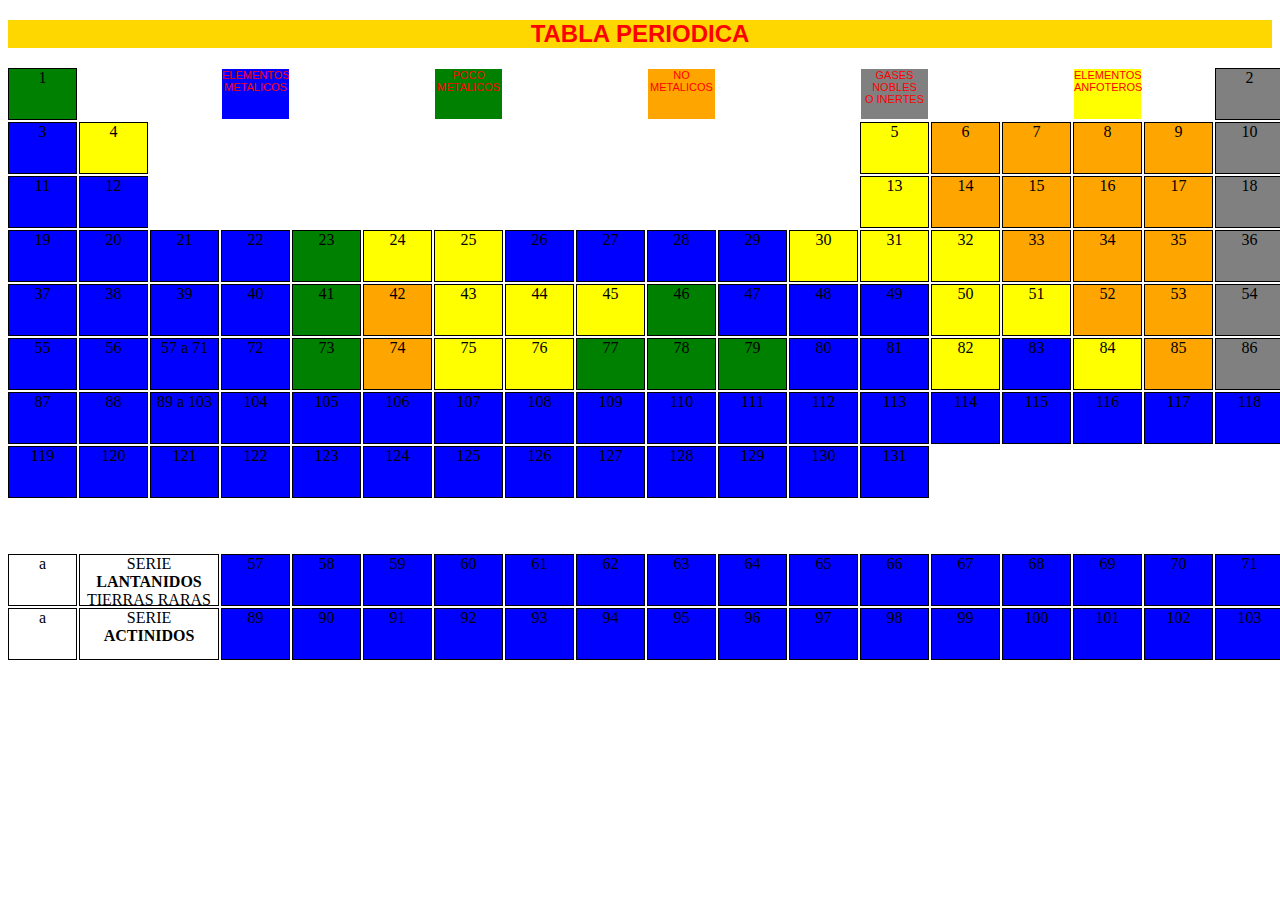
<file: tabla(sinBootstrap)/index.html>
<!DOCTYPE html>
<html lang="es">
<head>
    <meta charset="UTF-8">
    <meta name="viewport" content="width=device-width, initial-scale=1.0">
    <title>Tabla Periodica</title>
    <link rel="stylesheet" href="css/style.css">
</head>
<body>

    <div class="titulo">
    <h2>TABLA PERIODICA</h2>
    </div>
    
    <div id="content">

        <div class="tabla">

             <!--Primera Fila-->
            <div class="capas">
                <div class="cuadro cuadro-verde">1</div>
                <div class="cuadro cuadro-falso"></div>
                <div class="cuadro cuadro-falso"></div>
                <div class="cuadro elementos-metalicos">ELEMENTOS<br>METALICOS</div>
                <div class="cuadro cuadro-falso"></div>
                <div class="cuadro cuadro-falso"></div>
                <div class="cuadro poco-metalicos">POCO<br>METALICOS</div>
                <div class="cuadro cuadro-falso"></div>
                <div class="cuadro cuadro-falso"></div>
                <div class="cuadro no-metalicos">NO<br>METALICOS</div>
                <div class="cuadro cuadro-falso"></div>
                <div class="cuadro cuadro-falso"></div>
                <div class="cuadro gases-nobles-o-inertes">GASES NOBLES<br>O INERTES</div> 
                <div class="cuadro cuadro-falso"></div>
                <div class="cuadro cuadro-falso"></div>
                <div class="cuadro elementos-anfoteros">ELEMENTOS<br>ANFOTEROS</div>
                <div class="cuadro cuadro-falso"></div>
                <div class="cuadro cuadro-gris">2</div>
            </div>

            <!--Segunda Fila-->
            <div class="capas">
                <div class="cuadro cuadro-azul">3</div>
                <div class="cuadro cuadro-amarillo">4</div>
                <div class="cuadro cuadro-falso"></div>
                <div class="cuadro cuadro-falso"></div>
                <div class="cuadro cuadro-falso"></div>
                <div class="cuadro cuadro-falso"></div>
                <div class="cuadro cuadro-falso"></div>
                <div class="cuadro cuadro-falso"></div>
                <div class="cuadro cuadro-falso"></div>
                <div class="cuadro cuadro-falso"></div>
                <div class="cuadro cuadro-falso"></div>
                <div class="cuadro cuadro-falso"></div>
                <div class="cuadro cuadro-amarillo">5</div>
                <div class="cuadro cuadro-naranja">6</div>
                <div class="cuadro cuadro-naranja">7</div>
                <div class="cuadro cuadro-naranja">8</div>
                <div class="cuadro cuadro-naranja">9</div>
                <div class="cuadro cuadro-gris">10</div>
            </div>

            <!--Tercera Fila-->
            <div class="capas">
                <div class="cuadro cuadro-azul">11</div>
                <div class="cuadro cuadro-azul">12</div>
                <div class="cuadro cuadro-falso"></div>
                <div class="cuadro cuadro-falso"></div>
                <div class="cuadro cuadro-falso"></div>
                <div class="cuadro cuadro-falso"></div>
                <div class="cuadro cuadro-falso"></div>
                <div class="cuadro cuadro-falso"></div>
                <div class="cuadro cuadro-falso"></div>
                <div class="cuadro cuadro-falso"></div>
                <div class="cuadro cuadro-falso"></div>
                <div class="cuadro cuadro-falso"></div>
                <div class="cuadro cuadro-amarillo">13</div>
                <div class="cuadro cuadro-naranja">14</div>
                <div class="cuadro cuadro-naranja">15</div>
                <div class="cuadro cuadro-naranja">16</div>
                <div class="cuadro cuadro-naranja">17</div>
                <div class="cuadro cuadro-gris">18</div>
            </div>

            <!--Cuarta Fila-->
            <div class="capas">
                <div class="cuadro cuadro-azul">19</div>
                <div class="cuadro cuadro-azul">20</div>
                <div class="cuadro cuadro-azul">21</div>
                <div class="cuadro cuadro-azul">22</div>
                <div class="cuadro cuadro-verde">23</div>
                <div class="cuadro cuadro-amarillo">24</div>
                <div class="cuadro cuadro-amarillo">25</div>
                <div class="cuadro cuadro-azul">26</div>
                <div class="cuadro cuadro-azul">27</div>
                <div class="cuadro cuadro-azul">28</div>
                <div class="cuadro cuadro-azul">29</div>
                <div class="cuadro cuadro-amarillo">30</div>
                <div class="cuadro cuadro-amarillo">31</div>
                <div class="cuadro cuadro-amarillo">32</div>
                <div class="cuadro cuadro-naranja">33</div>
                <div class="cuadro cuadro-naranja">34</div>
                <div class="cuadro cuadro-naranja">35</div>
                <div class="cuadro cuadro-gris">36</div>
            </div>

            <!--Quinta Fila-->
            <div class="capas">
                <div class="cuadro cuadro-azul">37</div>
                <div class="cuadro cuadro-azul">38</div>
                <div class="cuadro cuadro-azul">39</div>
                <div class="cuadro cuadro-azul">40</div>
                <div class="cuadro cuadro-verde">41</div>
                <div class="cuadro cuadro-naranja">42</div>
                <div class="cuadro cuadro-amarillo">43</div>
                <div class="cuadro cuadro-amarillo">44</div>
                <div class="cuadro cuadro-amarillo">45</div>
                <div class="cuadro cuadro-verde">46</div>
                <div class="cuadro cuadro-azul">47</div>
                <div class="cuadro cuadro-azul">48</div>
                <div class="cuadro cuadro-azul">49</div>
                <div class="cuadro cuadro-amarillo">50</div>
                <div class="cuadro cuadro-amarillo">51</div>
                <div class="cuadro cuadro-naranja">52</div>
                <div class="cuadro cuadro-naranja">53</div>
                <div class="cuadro cuadro-gris">54</div>
            </div>

           <!--Sexta Fila-->
           <div class="capas">
            <div class="cuadro cuadro-azul">55</div>
            <div class="cuadro cuadro-azul">56</div>
            <div class="cuadro cuadro-azul">57 a 71</div>
            <div class="cuadro cuadro-azul">72</div>
            <div class="cuadro cuadro-verde">73</div>
            <div class="cuadro cuadro-naranja">74</div>
            <div class="cuadro cuadro-amarillo">75</div>
            <div class="cuadro cuadro-amarillo">76</div>
            <div class="cuadro cuadro-verde">77</div>
            <div class="cuadro cuadro-verde">78</div>
            <div class="cuadro cuadro-verde">79</div>
            <div class="cuadro cuadro-azul">80</div>
            <div class="cuadro cuadro-azul">81</div>
            <div class="cuadro cuadro-amarillo">82</div>
            <div class="cuadro cuadro-azul">83</div>
            <div class="cuadro cuadro-amarillo">84</div>
            <div class="cuadro cuadro-naranja">85</div>
            <div class="cuadro cuadro-gris">86</div>
        </div>

        <!--Séptima Fila-->
        <div class="capas">
            <div class="cuadro cuadro-azul">87</div>
            <div class="cuadro cuadro-azul">88</div>
            <div class="cuadro cuadro-azul">89 a 103</div>
            <div class="cuadro cuadro-azul">104</div>
            <div class="cuadro cuadro-azul">105</div>
            <div class="cuadro cuadro-azul">106</div>
            <div class="cuadro cuadro-azul">107</div>
            <div class="cuadro cuadro-azul">108</div>
            <div class="cuadro cuadro-azul">109</div>
            <div class="cuadro cuadro-azul">110</div>
            <div class="cuadro cuadro-azul">111</div>
            <div class="cuadro cuadro-azul">112</div>
            <div class="cuadro cuadro-azul">113</div>
            <div class="cuadro cuadro-azul">114</div>
            <div class="cuadro cuadro-azul">115</div>
            <div class="cuadro cuadro-azul">116</div>
            <div class="cuadro cuadro-azul">117</div>
            <div class="cuadro cuadro-azul">118</div>
        </div>

        <!--Octava Fila-->
        <div class="capas">

            <div class="cuadro cuadro-azul">119</div>
            <div class="cuadro cuadro-azul">120</div>
            <div class="cuadro cuadro-azul">121</div>
            <div class="cuadro cuadro-azul">122</div>
            <div class="cuadro cuadro-azul">123</div>
            <div class="cuadro cuadro-azul">124</div>
            <div class="cuadro cuadro-azul">125</div>
            <div class="cuadro cuadro-azul">126</div>
            <div class="cuadro cuadro-azul">127</div>
            <div class="cuadro cuadro-azul">128</div>
            <div class="cuadro cuadro-azul">129</div>
            <div class="cuadro cuadro-azul">130</div>
            <div class="cuadro cuadro-azul">131</div>
            <div class="cuadro cuadro-falso"></div>
            <div class="cuadro cuadro-falso"></div>
            <div class="cuadro cuadro-falso"></div>
            <div class="cuadro cuadro-falso"></div>
            <div class="cuadro cuadro-falso"></div>
        </div>

        <!--Sexta Seria Lantanidos Fila-->
        <div class="capas">
            <div class="cuadro cuadro-falso"></div>
            <div class="cuadro cuadro-falso"></div>
            <div class="cuadro cuadro-falso"></div>
            <div class="cuadro cuadro-falso"></div>
            <div class="cuadro cuadro-falso"></div>
            <div class="cuadro cuadro-falso"></div>
            <div class="cuadro cuadro-falso"></div>
            <div class="cuadro cuadro-falso"></div>
            <div class="cuadro cuadro-falso"></div>
            <div class="cuadro cuadro-falso"></div>
            <div class="cuadro cuadro-falso"></div>
            <div class="cuadro cuadro-falso"></div>
            <div class="cuadro cuadro-falso"></div>
            <div class="cuadro cuadro-falso"></div>
            <div class="cuadro cuadro-falso"></div>
            <div class="cuadro cuadro-falso"></div>
            <div class="cuadro cuadro-falso"></div>
            <div class="cuadro cuadro-falso"></div>
            <div class="cuadro serie-1">a</div>
            <div class="cuadro serie-2">SERIE<br><b>LANTANIDOS</b><br>TIERRAS RARAS</div>
            <div class="cuadro cuadro-azul">57</div>
            <div class="cuadro cuadro-azul">58</div>
            <div class="cuadro cuadro-azul">59</div>
            <div class="cuadro cuadro-azul">60</div>
            <div class="cuadro cuadro-azul">61</div>
            <div class="cuadro cuadro-azul">62</div>
            <div class="cuadro cuadro-azul">63</div>
            <div class="cuadro cuadro-azul">64</div>
            <div class="cuadro cuadro-azul">65</div>
            <div class="cuadro cuadro-azul">66</div>
            <div class="cuadro cuadro-azul">67</div>
            <div class="cuadro cuadro-azul">68</div>
            <div class="cuadro cuadro-azul">69</div>
            <div class="cuadro cuadro-azul">70</div>
            <div class="cuadro cuadro-azul">71</div>
        </div>
 
        <!--Septima Serie actinidos Fila-->
        <div class="capas">
            <div class="cuadro serie-1">a</div>
            <div class="cuadro serie-2">SERIE<br><b>ACTINIDOS</b></div>
            <div class="cuadro cuadro-azul">89</div>
            <div class="cuadro cuadro-azul">90</div>
            <div class="cuadro cuadro-azul">91</div>
            <div class="cuadro cuadro-azul">92</div>
            <div class="cuadro cuadro-azul">93</div>
            <div class="cuadro cuadro-azul">94</div>
            <div class="cuadro cuadro-azul">95</div>
            <div class="cuadro cuadro-azul">96</div>
            <div class="cuadro cuadro-azul">97</div>
            <div class="cuadro cuadro-azul">98</div>
            <div class="cuadro cuadro-azul">99</div>
            <div class="cuadro cuadro-azul">100</div>
            <div class="cuadro cuadro-azul">101</div>
            <div class="cuadro cuadro-azul">102</div>
            <div class="cuadro cuadro-azul">103</div>
        </div>

        </div>

    </div>
</body>
</html>
</file>
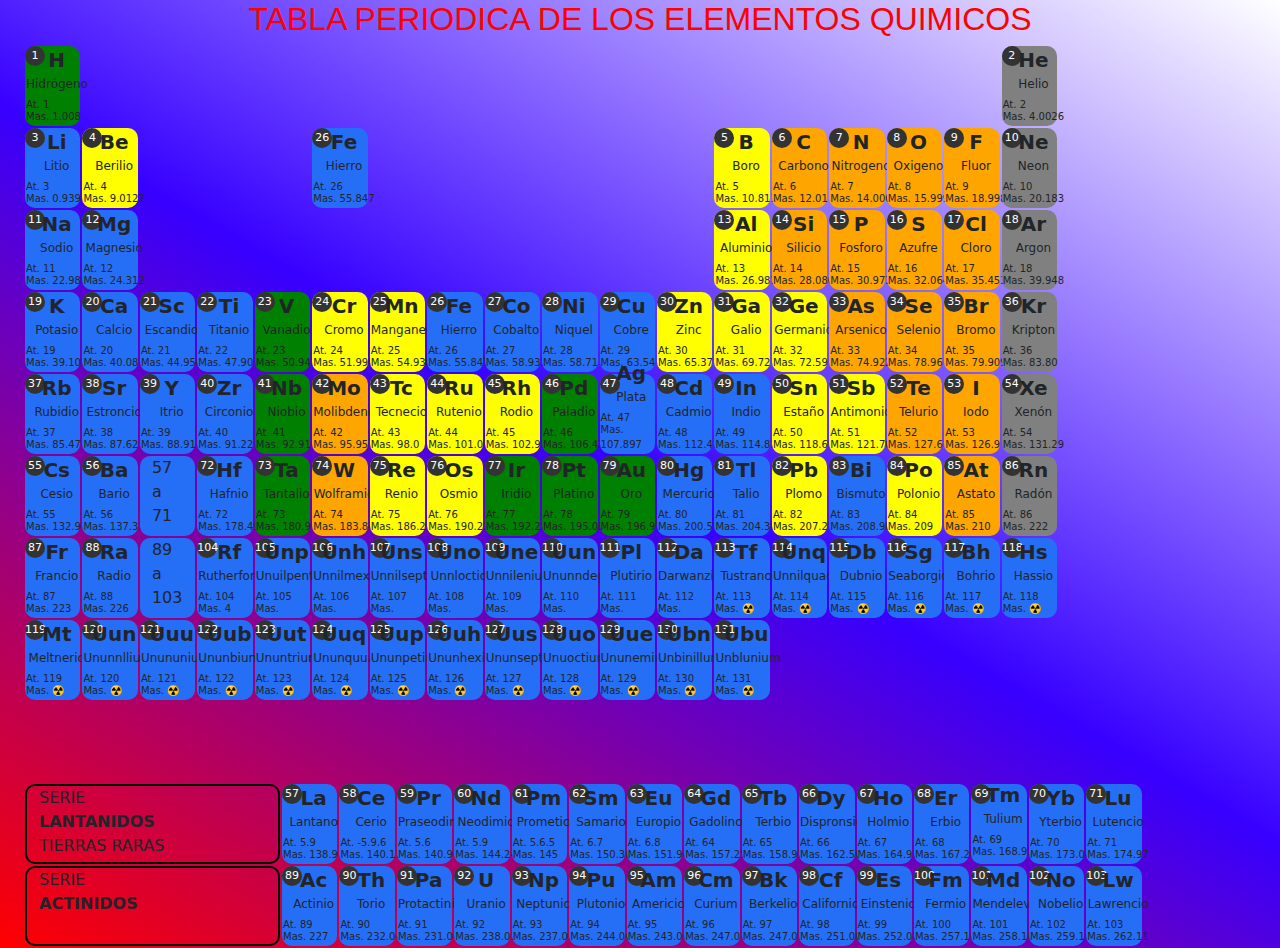
<file: tablaPeriodica(conBootstrap)/index.html>
<!DOCTYPE html>
<html lang="es">
<head>
    <meta charset="UTF-8">
    <meta name="viewport" content="width=device-width, initial-scale=1.0">
    <title>Tabla Periodica</title>
    <link rel="stylesheet" href="bootstrap/css/bootstrap.css">
    <script src="bootstrap/js/bootstrap.js"></script>
    <link rel="stylesheet" href="css/style.css">
</head>
<body>

    <div class="content">

        <div class="titulo">
            <h2>TABLA PERIODICA DE LOS ELEMENTOS QUIMICOS</h2>
            </div>

        <div class="tabla">

            <!--Primera Fila-->
            <div class="col-12 row capas">
                <div class="col-1 cuadro cuadro-verde" >
                    <div class="info">
                        <div class="numero">1</div>
                        <div class="datos">
                            <div class="simbolo">H</div> 
                            <div class="nombre">Hidrógeno</div>
                            <div class="otros-datos">
                                <div class="atomico">At. 1</div>
                                <div class="masa">Mas. 1.008</div>
                            </div>
                        </div>
                    </div>
                </div>
                
                <div class="col-1 cuadro cuadro-falso"></div>
                <div class="col-1 cuadro cuadro-falso"></div>
                <div class="col-1 cuadro cuadro-falso"></div>
                <div class="col-1 cuadro cuadro-falso"></div>
                <div class="col-1 cuadro cuadro-falso"></div>
                <div class="col-1 cuadro cuadro-falso"></div>
                <div class="col-1 cuadro cuadro-falso"></div>
                <div class="col-1 cuadro cuadro-falso"></div>
                <div class="col-1 cuadro cuadro-falso"></div>
                <div class="col-1 cuadro cuadro-falso"></div>
                <div class="col-1 cuadro cuadro-falso"></div>
                <div class="col-1 cuadro cuadro-falso"></div>
                <div class="col-1 cuadro cuadro-falso"></div>
                <div class="col-1 cuadro cuadro-falso"></div>
                <div class="col-1 cuadro cuadro-falso"></div>
                <div class="col-1 cuadro cuadro-falso"></div>

                    <div class="col-1 cuadro cuadro-gris">
                        <div class="info">
                            <div class="numero">2</div>
                            <div class="datos">
                                <div class="simbolo">He</div>
                                <div class="nombre">Helio</div>
                                <div class="otros-datos">
                                    <div class="atomico">At. 2</div>
                                    <div class="masa">Mas. 4.0026</div>
                                </div>
                            </div>
                        </div>
                    </div>
                </div>
            </div>

            <!--Segunda Fila-->
            <div class="col-12 row capas">
                <div class="col-1 cuadro cuadro-azul">
                    <div class="info">
                        <div class="numero">3</div>
                        <div class="datos">
                            <div class="simbolo">Li</div>
                            <div class="nombre">Litio</div>
                            <div class="otros-datos">
                                <div class="atomico">At. 3</div>
                                <div class="masa">Mas. 0.939</div>
                            </div>
                        </div>
                    </div>
                </div>
                
                
                <div class="col-1 cuadro cuadro-amarillo">
                    <div class="info">
                        <div class="numero">4</div>
                        <div class="datos">
                            <div class="simbolo">Be</div>
                            <div class="nombre">Berilio</div>
                            <div class="otros-datos">
                                <div class="atomico">At. 4</div>
                                <div class="masa">Mas. 9.0122</div>
                            </div>
                        </div>
                    </div>
                </div>

                
                <div class="col-1 cuadro cuadro-falso"></div>
                <div class="col-1 cuadro cuadro-falso"></div>
                <div class="col-1 cuadro cuadro-falso"></div>
                <div class="col-1 cuadro cuadro-azul">
                    <div class="info">
                        <div class="numero">26</div>
                        <div class="datos">
                            <div class="simbolo">Fe</div>
                            <div class="nombre">Hierro</div>
                            <div class="otros-datos">
                                <div class="atomico">At. 26</div>
                                <div class="masa">Mas. 55.847</div>
                            </div>
                        </div>
                    </div>
                </div>
                <div class="col-1 cuadro cuadro-falso"></div>
                <div class="col-1 cuadro cuadro-falso"></div>
                <div class="col-1 cuadro cuadro-falso"></div>
                <div class="col-1 cuadro cuadro-falso"></div>
                <div class="col-1 cuadro cuadro-falso"></div>
                <div class="col-1 cuadro cuadro-falso"></div>

                    <div class="col-1 cuadro cuadro-amarillo">
                        <div class="info">
                            <div class="numero">5</div>
                            <div class="datos">
                                <div class="simbolo">B</div>
                                <div class="nombre">Boro</div>
                                <div class="otros-datos">
                                    <div class="atomico">At. 5</div>
                                    <div class="masa">Mas. 10.811</div>
                                </div>
                            </div>
                        </div>
                    </div>

                    <div class="col-1 cuadro cuadro-naranja">
                        <div class="info">
                            <div class="numero">6</div>
                            <div class="datos">
                                <div class="simbolo">C</div>
                                <div class="nombre">Carbono</div>
                                <div class="otros-datos">
                                    <div class="atomico">At. 6</div>
                                    <div class="masa">Mas. 12.01</div>
                                </div>
                            </div>
                        </div>
                    </div>

                    <div class="col-1 cuadro cuadro-naranja">
                        <div class="info">
                            <div class="numero">7</div>
                            <div class="datos">
                                <div class="simbolo">N</div>
                                <div class="nombre">Nitrogeno</div>
                                <div class="otros-datos">
                                    <div class="atomico">At. 7</div>
                                    <div class="masa">Mas. 14.006</div>
                                </div>
                            </div>
                        </div>
                    </div>

                    <div class="col-1 cuadro cuadro-naranja">
                        <div class="info">
                            <div class="numero">8</div>
                            <div class="datos">
                                <div class="simbolo">O</div>
                                <div class="nombre">Oxigeno</div>
                                <div class="otros-datos">
                                    <div class="atomico">At. 8</div>
                                    <div class="masa">Mas. 15.999</div>
                                </div>
                            </div>
                        </div>
                    </div>

                    <div class="col-1 cuadro cuadro-naranja">
                        <div class="info">
                            <div class="numero">9</div>
                            <div class="datos">
                                <div class="simbolo">F</div>
                                <div class="nombre">Fluor</div>
                                <div class="otros-datos">
                                    <div class="atomico">At. 9</div>
                                    <div class="masa">Mas. 18.998</div>
                                </div>
                            </div>
                        </div>
                    </div>

                    <div class="col-1 cuadro cuadro-gris">
                        <div class="info">
                            <div class="numero">10</div>
                            <div class="datos">
                                <div class="simbolo">Ne</div>
                                <div class="nombre">Neon</div>
                                <div class="otros-datos">
                                    <div class="atomico">At. 10</div>
                                    <div class="masa">Mas. 20.183</div>
                                </div>
                            </div>
                        </div>
                    </div>
            </div>

            <!--Tercera Fila-->
            <div class="col-12 row capas">
                <div class="col-1 cuadro cuadro-azul">
                    <div class="info">
                        <div class="numero">11</div>
                        <div class="datos">
                            <div class="simbolo">Na</div>
                            <div class="nombre">Sodio</div>
                            <div class="otros-datos">
                                <div class="atomico">At. 11</div>
                                <div class="masa">Mas. 22.989</div>
                            </div>
                        </div>
                    </div>
                </div>
                
                <div class="col-1 cuadro cuadro-azul">
                    <div class="info">
                        <div class="numero">12</div>
                        <div class="datos">
                            <div class="simbolo">Mg</div>
                            <div class="nombre">Magnesio</div>
                            <div class="otros-datos">
                                <div class="atomico">At. 12</div>
                                <div class="masa">Mas. 24.312</div>
                            </div>
                        </div>
                    </div>
                </div>

                <div class="col-1 cuadro cuadro-falso"></div>
                <div class="col-1 cuadro cuadro-falso"></div>
                <div class="col-1 cuadro cuadro-falso"></div>
                <div class="col-1 cuadro cuadro-falso"></div>
                <div class="col-1 cuadro cuadro-falso"></div>
                <div class="col-1 cuadro cuadro-falso"></div>
                <div class="col-1 cuadro cuadro-falso"></div>
                <div class="col-1 cuadro cuadro-falso"></div>
                <div class="col-1 cuadro cuadro-falso"></div>
                <div class="col-1 cuadro cuadro-falso"></div>
                

                <div class="col-1 cuadro cuadro-amarillo">
                    <div class="info">
                        <div class="numero">13</div>
                        <div class="datos">
                            <div class="simbolo">Al</div>
                            <div class="nombre">Aluminio</div>
                            <div class="otros-datos">
                                <div class="atomico">At. 13</div>
                                <div class="masa">Mas. 26.981</div>
                            </div>
                        </div>
                    </div>
                </div>

                <div class="col-1 cuadro cuadro-naranja">
                    <div class="info">
                        <div class="numero">14</div>
                        <div class="datos">
                            <div class="simbolo">Si</div>
                            <div class="nombre">Silicio</div>
                            <div class="otros-datos">
                                <div class="atomico">At. 14</div>
                                <div class="masa">Mas. 28.086</div>
                            </div>
                        </div>
                    </div>
                </div>

                <div class="col-1 cuadro cuadro-naranja">
                    <div class="info">
                        <div class="numero">15</div>
                        <div class="datos">
                            <div class="simbolo">P</div>
                            <div class="nombre">Fosforo</div>
                            <div class="otros-datos">
                                <div class="atomico">At. 15</div>
                                <div class="masa">Mas. 30.973</div>
                            </div>
                        </div>
                    </div>
                </div>

                <div class="col-1 cuadro cuadro-naranja">
                    <div class="info">
                        <div class="numero">16</div>
                        <div class="datos">
                            <div class="simbolo">S</div>
                            <div class="nombre">Azufre</div>
                            <div class="otros-datos">
                                <div class="atomico">At. 16</div>
                                <div class="masa">Mas. 32.064</div>
                            </div>
                        </div>
                    </div>
                </div>

                <div class="col-1 cuadro cuadro-naranja">
                    <div class="info">
                        <div class="numero">17</div>
                        <div class="datos">
                            <div class="simbolo">Cl</div>
                            <div class="nombre">Cloro</div>
                            <div class="otros-datos">
                                <div class="atomico">At. 17</div>
                                <div class="masa">Mas. 35.453</div>
                            </div>
                        </div>
                    </div>
                </div>

                <div class="col-1 cuadro cuadro-gris">
                    <div class="info">
                        <div class="numero">18</div>
                        <div class="datos">
                            <div class="simbolo">Ar</div>
                            <div class="nombre">Argon</div>
                            <div class="otros-datos">
                                <div class="atomico">At. 18</div>
                                <div class="masa">Mas. 39.948</div>
                            </div>
                        </div>
                    </div>
                </div>

            </div>

            <!--Cuarta Fila-->
            <div class="col-12 row capas">
                <div class="col-1 cuadro cuadro-azul">
                    <div class="info">
                        <div class="numero">19</div>
                        <div class="datos">
                            <div class="simbolo">K</div>
                            <div class="nombre">Potasio</div>
                            <div class="otros-datos">
                                <div class="atomico">At. 19</div>
                                <div class="masa">Mas. 39.102</div>
                            </div>
                        </div>
                    </div>
                </div>
                
                <div class="col-1 cuadro cuadro-azul">
                    <div class="info">
                        <div class="numero">20</div>
                        <div class="datos">
                            <div class="simbolo">Ca</div>
                            <div class="nombre">Calcio</div>
                            <div class="otros-datos">
                                <div class="atomico">At. 20</div>
                                <div class="masa">Mas. 40.08</div>
                            </div>
                        </div>
                    </div>
                </div>

                <div class="col-1 cuadro cuadro-azul">
                    <div class="info">
                        <div class="numero">21</div>
                        <div class="datos">
                            <div class="simbolo">Sc</div>
                            <div class="nombre">Escandio</div>
                            <div class="otros-datos">
                                <div class="atomico">At. 21</div>
                                <div class="masa">Mas. 44.956</div>
                            </div>
                        </div>
                    </div>
                </div>

                <div class="col-1 cuadro cuadro-azul">
                    <div class="info">
                        <div class="numero">22</div>
                        <div class="datos">
                            <div class="simbolo">Ti</div>
                            <div class="nombre">Titanio</div>
                            <div class="otros-datos">
                                <div class="atomico">At. 22</div>
                                <div class="masa">Mas. 47.90</div>
                            </div>
                        </div>
                    </div>
                </div>

                <div class="col-1 cuadro cuadro-verde">
                    <div class="info">
                        <div class="numero">23</div>
                        <div class="datos">
                            <div class="simbolo">V</div>
                            <div class="nombre">Vanadio</div>
                            <div class="otros-datos">
                                <div class="atomico">At. 23</div>
                                <div class="masa">Mas. 50.942</div>
                            </div>
                        </div>
                    </div>
                </div>

                <div class="col-1 cuadro cuadro-amarillo">
                    <div class="info">
                        <div class="numero">24</div>
                        <div class="datos">
                            <div class="simbolo">Cr</div>
                            <div class="nombre">Cromo</div>
                            <div class="otros-datos">
                                <div class="atomico">At. 24</div>
                                <div class="masa">Mas. 51.996</div>
                            </div>
                        </div>
                    </div>
                </div>

                <div class="col-1 cuadro cuadro-amarillo">
                    <div class="info">
                        <div class="numero">25</div>
                        <div class="datos">
                            <div class="simbolo">Mn</div>
                            <div class="nombre">Manganeso</div>
                            <div class="otros-datos">
                                <div class="atomico">At. 25</div>
                                <div class="masa">Mas. 54.938</div>
                            </div>
                        </div>
                    </div>
                </div>

                <div class="col-1 cuadro cuadro-azul">
                    <div class="info">
                        <div class="numero">26</div>
                        <div class="datos">
                            <div class="simbolo">Fe</div>
                            <div class="nombre">Hierro</div>
                            <div class="otros-datos">
                                <div class="atomico">At. 26</div>
                                <div class="masa">Mas. 55.847</div>
                            </div>
                        </div>
                    </div>
                </div>

                <div class="col-1 cuadro cuadro-azul">
                    <div class="info">
                        <div class="numero">27</div>
                        <div class="datos">
                            <div class="simbolo">Co</div>
                            <div class="nombre">Cobalto</div>
                            <div class="otros-datos">
                                <div class="atomico">At. 27</div>
                                <div class="masa">Mas. 58.933</div>
                            </div>
                        </div>
                    </div>
                </div>

                <div class="col-1 cuadro cuadro-azul">
                    <div class="info">
                        <div class="numero">28</div>
                        <div class="datos">
                            <div class="simbolo">Ni</div>
                            <div class="nombre">Niquel</div>
                            <div class="otros-datos">
                                <div class="atomico">At. 28</div>
                                <div class="masa">Mas. 58.71</div>
                            </div>
                        </div>
                    </div>
                </div>

                <div class="col-1 cuadro cuadro-azul">
                    <div class="info">
                        <div class="numero">29</div>
                        <div class="datos">
                            <div class="simbolo">Cu</div>
                            <div class="nombre">Cobre</div>
                            <div class="otros-datos">
                                <div class="atomico">At. 29</div>
                                <div class="masa">Mas. 63.54</div>
                            </div>
                        </div>
                    </div>
                </div>

                <div class="col-1 cuadro cuadro-amarillo">
                    <div class="info">
                        <div class="numero">30</div>
                        <div class="datos">
                            <div class="simbolo">Zn</div>
                            <div class="nombre">Zinc</div>
                            <div class="otros-datos">
                                <div class="atomico">At. 30</div>
                                <div class="masa">Mas. 65.37</div>
                            </div>
                        </div>
                    </div>
                </div>

                <div class="col-1 cuadro cuadro-amarillo">
                    <div class="info">
                        <div class="numero">31</div>
                        <div class="datos">
                            <div class="simbolo">Ga</div>
                            <div class="nombre">Galio</div>
                            <div class="otros-datos">
                                <div class="atomico">At. 31</div>
                                <div class="masa">Mas. 69.72</div>
                            </div>
                        </div>
                    </div>
                </div>

                <div class="col-1 cuadro cuadro-amarillo">
                    <div class="info">
                        <div class="numero">32</div>
                        <div class="datos">
                            <div class="simbolo">Ge</div>
                            <div class="nombre">Germanio</div>
                            <div class="otros-datos">
                                <div class="atomico">At. 32</div>
                                <div class="masa">Mas. 72.59</div>
                            </div>
                        </div>
                    </div>
                </div>

                <div class="col-1 cuadro cuadro-naranja">
                    <div class="info">
                        <div class="numero">33</div>
                        <div class="datos">
                            <div class="simbolo">As</div>
                            <div class="nombre">Arsenico</div>
                            <div class="otros-datos">
                                <div class="atomico">At. 33</div>
                                <div class="masa">Mas. 74.922</div>
                            </div>
                        </div>
                    </div>
                </div>

                <div class="col-1 cuadro cuadro-naranja">
                    <div class="info">
                        <div class="numero">34</div>
                        <div class="datos">
                            <div class="simbolo">Se</div>
                            <div class="nombre">Selenio</div>
                            <div class="otros-datos">
                                <div class="atomico">At. 34</div>
                                <div class="masa">Mas. 78.96</div>
                            </div>
                        </div>
                    </div>
                </div>

                <div class="col-1 cuadro cuadro-naranja">
                    <div class="info">
                        <div class="numero">35</div>
                        <div class="datos">
                            <div class="simbolo">Br</div>
                            <div class="nombre">Bromo</div>
                            <div class="otros-datos">
                                <div class="atomico">At. 35</div>
                                <div class="masa">Mas. 79.909</div>
                            </div>
                        </div>
                    </div>
                </div>

                <div class="col-1 cuadro cuadro-gris">
                    <div class="info">
                        <div class="numero">36</div>
                        <div class="datos">
                            <div class="simbolo">Kr</div>
                            <div class="nombre">Kripton</div>
                            <div class="otros-datos">
                                <div class="atomico">At. 36</div>
                                <div class="masa">Mas. 83.80</div>
                            </div>
                        </div>
                    </div>
                </div>
            </div>




            <!--Quinta Fila-->
            <div class="col-12 row capas">
                <div class="col-1 cuadro cuadro-azul">
                    <div class="info">
                        <div class="numero">37</div>
                        <div class="datos">
                            <div class="simbolo">Rb</div>
                            <div class="nombre">Rubidio</div>
                            <div class="otros-datos">
                                <div class="atomico">At. 37</div>
                                <div class="masa">Mas. 85.47</div>
                            </div>
                        </div>
                    </div>
                </div>
                
                <div class="col-1 cuadro cuadro-azul">
                    <div class="info">
                        <div class="numero">38</div>
                        <div class="datos">
                            <div class="simbolo">Sr</div>
                            <div class="nombre">Estroncio</div>
                            <div class="otros-datos">
                                <div class="atomico">At. 38</div>
                                <div class="masa">Mas. 87.62</div>
                            </div>
                        </div>
                    </div>
                </div>

                <div class="col-1 cuadro cuadro-azul">
                    <div class="info">
                        <div class="numero">39</div>
                        <div class="datos">
                            <div class="simbolo">Y</div>
                            <div class="nombre">Itrio</div>
                            <div class="otros-datos">
                                <div class="atomico">At. 39</div>
                                <div class="masa">Mas. 88.91</div>
                            </div>
                        </div>
                    </div>
                </div>

                <div class="col-1 cuadro cuadro-azul">
                    <div class="info">
                        <div class="numero">40</div>
                        <div class="datos">
                            <div class="simbolo">Zr</div>
                            <div class="nombre">Circonio</div>
                            <div class="otros-datos">
                                <div class="atomico">At. 40</div>
                                <div class="masa">Mas. 91.22</div>
                            </div>
                        </div>
                    </div>
                </div>

                <div class="col-1 cuadro cuadro-verde">
                    <div class="info">
                        <div class="numero">41</div>
                        <div class="datos">
                            <div class="simbolo">Nb</div>
                            <div class="nombre">Niobio</div>
                            <div class="otros-datos">
                                <div class="atomico">At. 41</div>
                                <div class="masa">Mas. 92.91</div>
                            </div>
                        </div>
                    </div>
                </div>

                <div class="col-1 cuadro cuadro-naranja">
                    <div class="info">
                        <div class="numero">42</div>
                        <div class="datos">
                            <div class="simbolo">Mo</div>
                            <div class="nombre">Molibdeno</div>
                            <div class="otros-datos">
                                <div class="atomico">At. 42</div>
                                <div class="masa">Mas. 95.95</div>
                            </div>
                        </div>
                    </div>
                </div>

                <div class="col-1 cuadro cuadro-amarillo">
                    <div class="info">
                        <div class="numero">43</div>
                        <div class="datos">
                            <div class="simbolo">Tc</div>
                            <div class="nombre">Tecnecio</div>
                            <div class="otros-datos">
                                <div class="atomico">At. 43</div>
                                <div class="masa">Mas. 98.0</div>
                            </div>
                        </div>
                    </div>
                </div>

                <div class="col-1 cuadro cuadro-amarillo">
                    <div class="info">
                        <div class="numero">44</div>
                        <div class="datos">
                            <div class="simbolo">Ru</div>
                            <div class="nombre">Rutenio</div>
                            <div class="otros-datos">
                                <div class="atomico">At. 44</div>
                                <div class="masa">Mas. 101.07</div>
                            </div>
                        </div>
                    </div>
                </div>

                <div class="col-1 cuadro cuadro-amarillo">
                    <div class="info">
                        <div class="numero">45</div>
                        <div class="datos">
                            <div class="simbolo">Rh</div>
                            <div class="nombre">Rodio</div>
                            <div class="otros-datos">
                                <div class="atomico">At. 45</div>
                                <div class="masa">Mas. 102.91</div>
                            </div>
                        </div>
                    </div>
                </div>

                <div class="col-1 cuadro cuadro-verde">
                    <div class="info">
                        <div class="numero">46</div>
                        <div class="datos">
                            <div class="simbolo">Pd</div>
                            <div class="nombre">Paladio</div>
                            <div class="otros-datos">
                                <div class="atomico">At. 46</div>
                                <div class="masa">Mas. 106.42</div>
                            </div>
                        </div>
                    </div>
                </div>

                <div class="col-1 cuadro cuadro-azul">
                    <div class="info">
                        <div class="numero">47</div>
                        <div class="datos">
                            <div class="simbolo">Ag</div>
                            <div class="nombre">Plata</div>
                            <div class="otros-datos">
                                <div class="atomico">At. 47</div>
                                <div class="masa">Mas. 107.897</div>
                            </div>
                        </div>
                    </div>
                </div>

                <div class="col-1 cuadro cuadro-azul">
                    <div class="info">
                        <div class="numero">48</div>
                        <div class="datos">
                            <div class="simbolo">Cd</div>
                            <div class="nombre">Cadmio</div>
                            <div class="otros-datos">
                                <div class="atomico">At. 48</div>
                                <div class="masa">Mas. 112.41</div>
                            </div>
                        </div>
                    </div>
                </div>

                <div class="col-1 cuadro cuadro-azul">
                    <div class="info">
                        <div class="numero">49</div>
                        <div class="datos">
                            <div class="simbolo">In</div>
                            <div class="nombre">Indio</div>
                            <div class="otros-datos">
                                <div class="atomico">At. 49</div>
                                <div class="masa">Mas. 114.82</div>
                            </div>
                        </div>
                    </div>
                </div>

                <div class="col-1 cuadro cuadro-amarillo">
                    <div class="info">
                        <div class="numero">50</div>
                        <div class="datos">
                            <div class="simbolo">Sn</div>
                            <div class="nombre">Estaño</div>
                            <div class="otros-datos">
                                <div class="atomico">At. 50</div>
                                <div class="masa">Mas. 118.69</div>
                            </div>
                        </div>
                    </div>
                </div>

                <div class="col-1 cuadro cuadro-amarillo">
                    <div class="info">
                        <div class="numero">51</div>
                        <div class="datos">
                            <div class="simbolo">Sb</div>
                            <div class="nombre">Antimonio</div>
                            <div class="otros-datos">
                                <div class="atomico">At. 51</div>
                                <div class="masa">Mas. 121.76</div>
                            </div>
                        </div>
                    </div>
                </div>

                <div class="col-1 cuadro cuadro-naranja">
                    <div class="info">
                        <div class="numero">52</div>
                        <div class="datos">
                            <div class="simbolo">Te</div>
                            <div class="nombre">Telurio</div>
                            <div class="otros-datos">
                                <div class="atomico">At. 52</div>
                                <div class="masa">Mas. 127.6</div>
                            </div>
                        </div>
                    </div>
                </div>

                <div class="col-1 cuadro cuadro-naranja">
                    <div class="info">
                        <div class="numero">53</div>
                        <div class="datos">
                            <div class="simbolo">I</div>
                            <div class="nombre">Iodo</div>
                            <div class="otros-datos">
                                <div class="atomico">At. 53</div>
                                <div class="masa">Mas. 126.9</div>
                            </div>
                        </div>
                    </div>
                </div>


                <div class="col-1 cuadro cuadro-gris">
                    <div class="info">
                        <div class="numero">54</div>
                        <div class="datos">
                            <div class="simbolo">Xe</div>
                            <div class="nombre">Xenón</div>
                            <div class="otros-datos">
                                <div class="atomico">At. 54</div>
                                <div class="masa">Mas. 131.29</div>
                            </div>
                        </div>
                    </div>
                </div>
            </div>

            <div class="col-12 row capas">
                <div class="col-1 cuadro cuadro-azul">
                    <div class="info">
                        <div class="numero">55</div>
                        <div class="datos">
                            <div class="simbolo">Cs</div>
                            <div class="nombre">Cesio</div>
                            <div class="otros-datos">
                                <div class="atomico">At. 55</div>
                                <div class="masa">Mas. 132.91</div>
                            </div>
                        </div>
                    </div>
                </div>

                <div class="col-1 cuadro cuadro-azul">
                    <div class="info">
                        <div class="numero">56</div>
                        <div class="datos">
                            <div class="simbolo">Ba</div>
                            <div class="nombre">Bario</div>
                            <div class="otros-datos">
                                <div class="atomico">At. 56</div>
                                <div class="masa">Mas. 137.33</div>
                            </div>
                        </div>
                    </div>
                </div>

                <div class="col-1 cuadro cuadro-azul">57 a 71</div>

                <div class="col-1 cuadro cuadro-azul">
                    <div class="info">
                        <div class="numero">72</div>
                        <div class="datos">
                            <div class="simbolo">Hf</div>
                            <div class="nombre">Hafnio</div>
                            <div class="otros-datos">
                                <div class="atomico">At. 72</div>
                                <div class="masa">Mas. 178.49</div>
                            </div>
                        </div>
                    </div>
                </div>

                <div class="col-1 cuadro cuadro-verde">
                    <div class="info">
                        <div class="numero">73</div>
                        <div class="datos">
                            <div class="simbolo">Ta</div>
                            <div class="nombre">Tantalio</div>
                            <div class="otros-datos">
                                <div class="atomico">At. 73</div>
                                <div class="masa">Mas. 180.95</div>
                            </div>
                        </div>
                    </div>
                </div>
                
                <div class="col-1 cuadro cuadro-naranja">
                    <div class="info">
                        <div class="numero">74</div>
                        <div class="datos">
                            <div class="simbolo">W</div>
                            <div class="nombre">Wolframio</div>
                            <div class="otros-datos">
                                <div class="atomico">At. 74</div>
                                <div class="masa">Mas. 183.84</div>
                            </div>
                        </div>
                    </div>
                </div>
                
                <div class="col-1 cuadro cuadro-amarillo">
                    <div class="info">
                        <div class="numero">75</div>
                        <div class="datos">
                            <div class="simbolo">Re</div>
                            <div class="nombre">Renio</div>
                            <div class="otros-datos">
                                <div class="atomico">At. 75</div>
                                <div class="masa">Mas. 186.21</div>
                            </div>
                        </div>
                    </div>
                </div>
                
                <div class="col-1 cuadro cuadro-amarillo">
                    <div class="info">
                        <div class="numero">76</div>
                        <div class="datos">
                            <div class="simbolo">Os</div>
                            <div class="nombre">Osmio</div>
                            <div class="otros-datos">
                                <div class="atomico">At. 76</div>
                                <div class="masa">Mas. 190.23</div>
                            </div>
                        </div>
                    </div>
                </div>
                
                <div class="col-1 cuadro cuadro-verde">
                    <div class="info">
                        <div class="numero">77</div>
                        <div class="datos">
                            <div class="simbolo">Ir</div>
                            <div class="nombre">Iridio</div>
                            <div class="otros-datos">
                                <div class="atomico">At. 77</div>
                                <div class="masa">Mas. 192.22</div>
                            </div>
                        </div>
                    </div>
                </div>
                
                <div class="col-1 cuadro cuadro-verde">
                    <div class="info">
                        <div class="numero">78</div>
                        <div class="datos">
                            <div class="simbolo">Pt</div>
                            <div class="nombre">Platino</div>
                            <div class="otros-datos">
                                <div class="atomico">At. 78</div>
                                <div class="masa">Mas. 195.08</div>
                            </div>
                        </div>
                    </div>
                </div>
                
                <div class="col-1 cuadro cuadro-verde">
                    <div class="info">
                        <div class="numero">79</div>
                        <div class="datos">
                            <div class="simbolo">Au</div>
                            <div class="nombre">Oro</div>
                            <div class="otros-datos">
                                <div class="atomico">At. 79</div>
                                <div class="masa">Mas. 196.97</div>
                            </div>
                        </div>
                    </div>
                </div>
                
                <div class="col-1 cuadro cuadro-azul">
                    <div class="info">
                        <div class="numero">80</div>
                        <div class="datos">
                            <div class="simbolo">Hg</div>
                            <div class="nombre">Mercurio</div>
                            <div class="otros-datos">
                                <div class="atomico">At. 80</div>
                                <div class="masa">Mas. 200.59</div>
                            </div>
                        </div>
                    </div>
                </div>
                
                <div class="col-1 cuadro cuadro-azul">
                    <div class="info">
                        <div class="numero">81</div>
                        <div class="datos">
                            <div class="simbolo">Tl</div>
                            <div class="nombre">Talio</div>
                            <div class="otros-datos">
                                <div class="atomico">At. 81</div>
                                <div class="masa">Mas. 204.38</div>
                            </div>
                        </div>
                    </div>
                </div>
                
                <div class="col-1 cuadro cuadro-amarillo">
                    <div class="info">
                        <div class="numero">82</div>
                        <div class="datos">
                            <div class="simbolo">Pb</div>
                            <div class="nombre">Plomo</div>
                            <div class="otros-datos">
                                <div class="atomico">At. 82</div>
                                <div class="masa">Mas. 207.2</div>
                            </div>
                        </div>
                    </div>
                </div>
                
                <div class="col-1 cuadro cuadro-azul">
                    <div class="info">
                        <div class="numero">83</div>
                        <div class="datos">
                            <div class="simbolo">Bi</div>
                            <div class="nombre">Bismuto</div>
                            <div class="otros-datos">
                                <div class="atomico">At. 83</div>
                                <div class="masa">Mas. 208.98</div>
                            </div>
                        </div>
                    </div>
                </div>
                
                <div class="col-1 cuadro cuadro-amarillo">
                    <div class="info">
                        <div class="numero">84</div>
                        <div class="datos">
                            <div class="simbolo">Po</div>
                            <div class="nombre">Polonio</div>
                            <div class="otros-datos">
                                <div class="atomico">At. 84</div>
                                <div class="masa">Mas. 209</div>
                            </div>
                        </div>
                    </div>
                </div>
                
                <div class="col-1 cuadro cuadro-naranja">
                    <div class="info">
                        <div class="numero">85</div>
                        <div class="datos">
                            <div class="simbolo">At</div>
                            <div class="nombre">Astato</div>
                            <div class="otros-datos">
                                <div class="atomico">At. 85</div>
                                <div class="masa">Mas. 210</div>
                            </div>
                        </div>
                    </div>
                </div>
                
                <div class="col-1 cuadro cuadro-gris">
                    <div class="info">
                        <div class="numero">86</div>
                        <div class="datos">
                            <div class="simbolo">Rn</div>
                            <div class="nombre">Radón</div>
                            <div class="otros-datos">
                                <div class="atomico">At. 86</div>
                                <div class="masa">Mas. 222</div>
                            </div>
                        </div>
                    </div>
                </div>
            </div>

            <!--Septima Fila-->
            <div class="col-12 row capas">
                <div class="col-1 cuadro cuadro-azul">
                    <div class="info">
                        <div class="numero">87</div>
                        <div class="datos">
                            <div class="simbolo">Fr</div>
                            <div class="nombre">Francio</div>
                            <div class="otros-datos">
                                <div class="atomico">At. 87</div>
                                <div class="masa">Mas. 223</div>
                            </div>
                        </div>
                    </div>
                </div>
                
                <div class="col-1 cuadro cuadro-azul">
                    <div class="info">
                        <div class="numero">88</div>
                        <div class="datos">
                            <div class="simbolo">Ra</div>
                            <div class="nombre">Radio</div>
                            <div class="otros-datos">
                                <div class="atomico">At. 88</div>
                                <div class="masa">Mas. 226</div>
                            </div>
                        </div>
                    </div>
                </div>

                <div class="col-1 cuadro cuadro-azul">89 a 103</div>

                <div class="col-1 cuadro cuadro-azul">
                    <div class="info">
                        <div class="numero">104</div>
                        <div class="datos">
                            <div class="simbolo">Rf</div>
                            <div class="nombre">Rutherfordio</div>
                            <div class="otros-datos">
                                <div class="atomico">At. 104</div>
                                <div class="masa">Mas. 4</div>
                            </div>
                        </div>
                    </div>
                </div>

                <div class="col-1 cuadro cuadro-azul">
                    <div class="info">
                        <div class="numero">105</div>
                        <div class="datos">
                            <div class="simbolo">Unp</div>
                            <div class="nombre">Unuilpentium</div>
                            <div class="otros-datos">
                                <div class="atomico">At. 105</div>
                                <div class="masa">Mas. </div>
                            </div>
                        </div>
                    </div>
                </div>

                <div class="col-1 cuadro cuadro-azul">
                    <div class="info">
                        <div class="numero">106</div>
                        <div class="datos">
                            <div class="simbolo">Unh</div>
                            <div class="nombre">Unnilmexium</div>
                            <div class="otros-datos">
                                <div class="atomico">At. 106</div>
                                <div class="masa">Mas. </div>
                            </div>
                        </div>
                    </div>
                </div>

                <div class="col-1 cuadro cuadro-azul">
                    <div class="info">
                        <div class="numero">107</div>
                        <div class="datos">
                            <div class="simbolo">Uns</div>
                            <div class="nombre">Unnilseptio</div>
                            <div class="otros-datos">
                                <div class="atomico">At. 107</div>
                                <div class="masa">Mas. </div>
                            </div>
                        </div>
                    </div>
                </div>

                <div class="col-1 cuadro cuadro-azul">
                    <div class="info">
                        <div class="numero">108</div>
                        <div class="datos">
                            <div class="simbolo">Uno</div>
                            <div class="nombre">Unnloctio</div>
                            <div class="otros-datos">
                                <div class="atomico">At. 108</div>
                                <div class="masa">Mas. </div>
                            </div>
                        </div>
                    </div>
                </div>

                <div class="col-1 cuadro cuadro-azul">
                    <div class="info">
                        <div class="numero">109</div>
                        <div class="datos">
                            <div class="simbolo">Une</div>
                            <div class="nombre">Unnilenium</div>
                            <div class="otros-datos">
                                <div class="atomico">At. 109</div>
                                <div class="masa">Mas. </div>
                            </div>
                        </div>
                    </div>
                </div>

                <div class="col-1 cuadro cuadro-azul">
                    <div class="info">
                        <div class="numero">110</div>
                        <div class="datos">
                            <div class="simbolo">Uun</div>
                            <div class="nombre">Ununndegio</div>
                            <div class="otros-datos">
                                <div class="atomico">At. 110</div>
                                <div class="masa">Mas. </div>
                            </div>
                        </div>
                    </div>
                </div>

                <div class="col-1 cuadro cuadro-azul">
                    <div class="info">
                        <div class="numero">111</div>
                        <div class="datos">
                            <div class="simbolo">Pl</div>
                            <div class="nombre">Plutirio</div>
                            <div class="otros-datos">
                                <div class="atomico">At. 111</div>
                                <div class="masa">Mas. </div>
                            </div>
                        </div>
                    </div>
                </div>

                <div class="col-1 cuadro cuadro-azul">
                    <div class="info">
                        <div class="numero">112</div>
                        <div class="datos">
                            <div class="simbolo">Da</div>
                            <div class="nombre">Darwanzio</div>
                            <div class="otros-datos">
                                <div class="atomico">At. 112</div>
                                <div class="masa">Mas. </div>
                            </div>
                        </div>
                    </div>
                </div>

                <div class="col-1 cuadro cuadro-azul">
                    <div class="info">
                        <div class="numero">113</div>
                        <div class="datos">
                            <div class="simbolo">Tf</div>
                            <div class="nombre">Tustrano</div>
                            <div class="otros-datos">
                                <div class="atomico">At. 113</div>
                                <div class="masa">Mas. ☢️</div>
                            </div>
                        </div>
                    </div>
                </div>

                <div class="col-1 cuadro cuadro-azul">
                    <div class="info">
                        <div class="numero">114</div>
                        <div class="datos">
                            <div class="simbolo">Unq</div>
                            <div class="nombre">Unnilquadium</div>
                            <div class="otros-datos">
                                <div class="atomico">At. 114</div>
                                <div class="masa">Mas. ☢️</div>
                            </div>
                        </div>
                    </div>
                </div>

                <div class="col-1 cuadro cuadro-azul">
                    <div class="info">
                        <div class="numero">115</div>
                        <div class="datos">
                            <div class="simbolo">Db</div>
                            <div class="nombre">Dubnio</div>
                            <div class="otros-datos">
                                <div class="atomico">At. 115</div>
                                <div class="masa">Mas. ☢️</div>
                            </div>
                        </div>
                    </div>
                </div>

                <div class="col-1 cuadro cuadro-azul">
                    <div class="info">
                        <div class="numero">116</div>
                        <div class="datos">
                            <div class="simbolo">Sg</div>
                            <div class="nombre">Seaborgio</div>
                            <div class="otros-datos">
                                <div class="atomico">At. 116</div>
                                <div class="masa">Mas. ☢️</div>
                            </div>
                        </div>
                    </div>
                </div>

                <div class="col-1 cuadro cuadro-azul">
                    <div class="info">
                        <div class="numero">117</div>
                        <div class="datos">
                            <div class="simbolo">Bh</div>
                            <div class="nombre">Bohrio</div>
                            <div class="otros-datos">
                                <div class="atomico">At. 117</div>
                                <div class="masa">Mas. ☢️</div>
                            </div>
                        </div>
                    </div>
                </div>

                <div class="col-1 cuadro cuadro-azul">
                    <div class="info">
                        <div class="numero">118</div>
                        <div class="datos">
                            <div class="simbolo">Hs</div>
                            <div class="nombre">Hassio</div>
                            <div class="otros-datos">
                                <div class="atomico">At. 118</div>
                                <div class="masa">Mas. ☢️</div>
                            </div>
                        </div>
                    </div>
                </div>
            </div>

            <!--Octava Fila-->
            <div class="col-12 row capas">
                <div class="col-1 cuadro cuadro-azul">
                    <div class="info">
                        <div class="numero">119</div>
                        <div class="datos">
                            <div class="simbolo">Mt</div>
                            <div class="nombre">Meltnerio</div>
                            <div class="otros-datos">
                                <div class="atomico">At. 119</div>
                                <div class="masa">Mas. ☢️</div>
                            </div>
                        </div>
                    </div>
                </div>
                
                <div class="col-1 cuadro cuadro-azul">
                    <div class="info">
                        <div class="numero">120</div>
                        <div class="datos">
                            <div class="simbolo">Uun</div>
                            <div class="nombre">Ununnlliun</div>
                            <div class="otros-datos">
                                <div class="atomico">At. 120</div>
                                <div class="masa">Mas. ☢️</div>
                            </div>
                        </div>
                    </div>
                </div>

                <div class="col-1 cuadro cuadro-azul">
                    <div class="info">
                        <div class="numero">121</div>
                        <div class="datos">
                            <div class="simbolo">Uuu</div>
                            <div class="nombre">Unununium</div>
                            <div class="otros-datos">
                                <div class="atomico">At. 121</div>
                                <div class="masa">Mas. ☢️</div>
                            </div>
                        </div>
                    </div>
                </div>

                <div class="col-1 cuadro cuadro-azul">
                    <div class="info">
                        <div class="numero">122</div>
                        <div class="datos">
                            <div class="simbolo">Uub</div>
                            <div class="nombre">Ununbium</div>
                            <div class="otros-datos">
                                <div class="atomico">At. 122</div>
                                <div class="masa">Mas. ☢️</div>
                            </div>
                        </div>
                    </div>
                </div>

                <div class="col-1 cuadro cuadro-azul">
                    <div class="info">
                        <div class="numero">123</div>
                        <div class="datos">
                            <div class="simbolo">Uut</div>
                            <div class="nombre">Ununtrium</div>
                            <div class="otros-datos">
                                <div class="atomico">At. 123</div>
                                <div class="masa">Mas. ☢️</div>
                            </div>
                        </div>
                    </div>
                </div>

                <div class="col-1 cuadro cuadro-azul">
                    <div class="info">
                        <div class="numero">124</div>
                        <div class="datos">
                            <div class="simbolo">Uuq</div>
                            <div class="nombre">Ununquuadium</div>
                            <div class="otros-datos">
                                <div class="atomico">At. 124</div>
                                <div class="masa">Mas. ☢️</div>
                            </div>
                        </div>
                    </div>
                </div>

                <div class="col-1 cuadro cuadro-azul">
                    <div class="info">
                        <div class="numero">125</div>
                        <div class="datos">
                            <div class="simbolo">Uup</div>
                            <div class="nombre">Ununpetium</div>
                            <div class="otros-datos">
                                <div class="atomico">At. 125</div>
                                <div class="masa">Mas. ☢️</div>
                            </div>
                        </div>
                    </div>
                </div>

                <div class="col-1 cuadro cuadro-azul">
                    <div class="info">
                        <div class="numero">126</div>
                        <div class="datos">
                            <div class="simbolo">Uuh</div>
                            <div class="nombre">Ununhexium</div>
                            <div class="otros-datos">
                                <div class="atomico">At. 126</div>
                                <div class="masa">Mas. ☢️</div>
                            </div>
                        </div>
                    </div>
                </div>

                <div class="col-1 cuadro cuadro-azul">
                    <div class="info">
                        <div class="numero">127</div>
                        <div class="datos">
                            <div class="simbolo">Uus</div>
                            <div class="nombre">Ununseptium</div>
                            <div class="otros-datos">
                                <div class="atomico">At. 127</div>
                                <div class="masa">Mas. ☢️</div>
                            </div>
                        </div>
                    </div>
                </div>

                <div class="col-1 cuadro cuadro-azul">
                    <div class="info">
                        <div class="numero">128</div>
                        <div class="datos">
                            <div class="simbolo">Uuo</div>
                            <div class="nombre">Unuoctium</div>
                            <div class="otros-datos">
                                <div class="atomico">At. 128</div>
                                <div class="masa">Mas. ☢️</div>
                            </div>
                        </div>
                    </div>
                </div>

                <div class="col-1 cuadro cuadro-azul">
                    <div class="info">
                        <div class="numero">129</div>
                        <div class="datos">
                            <div class="simbolo">Uue</div>
                            <div class="nombre">Ununemiun</div>
                            <div class="otros-datos">
                                <div class="atomico">At. 129</div>
                                <div class="masa">Mas. ☢️</div>
                            </div>
                        </div>
                    </div>
                </div>

                <div class="col-1 cuadro cuadro-azul">
                    <div class="info">
                        <div class="numero">130</div>
                        <div class="datos">
                            <div class="simbolo">Ubn</div>
                            <div class="nombre">Unbinillum</div>
                            <div class="otros-datos">
                                <div class="atomico">At. 130</div>
                                <div class="masa">Mas. ☢️</div>
                            </div>
                        </div>
                    </div>
                </div>

                <div class="col-1 cuadro cuadro-azul">
                    <div class="info">
                        <div class="numero">131</div>
                        <div class="datos">
                            <div class="simbolo">Ubu</div>
                            <div class="nombre">Unblunium</div>
                            <div class="otros-datos">
                                <div class="atomico">At. 131</div>
                                <div class="masa">Mas. ☢️</div>
                            </div>
                        </div>
                    </div>
                </div>
                <div class="col-1 cuadro cuadro-falso"></div>
                <div class="col-1 cuadro cuadro-falso"></div>
                <div class="col-1 cuadro cuadro-falso"></div>
                <div class="col-1 cuadro cuadro-falso"></div>
                <div class="col-1 cuadro cuadro-falso"></div>
            </div>
            
            <div class="col-12 row capas">
                <div class="col-1 cuadro cuadro-falso"></div>
            </div>
            <!--Serie Lantanidos Fila-->
            <div class="col-12 row capas">
                
                <div class="serie-2">SERIE<br><b>LANTANIDOS</b><br>TIERRAS RARAS</div>

                <div class="col-1 cuadro cuadro-azul">
                    <div class="info">
                        <div class="numero">57</div>
                        <div class="datos">
                            <div class="simbolo">La</div>
                            <div class="nombre">Lantano</div>
                            <div class="otros-datos">
                                <div class="atomico">At. 5.9</div>
                                <div class="masa">Mas. 138.91</div>
                            </div>
                        </div>
                    </div>
                </div>

                <div class="col-1 cuadro cuadro-azul">
                    <div class="info">
                        <div class="numero">58</div>
                        <div class="datos">
                            <div class="simbolo">Ce</div>
                            <div class="nombre">Cerio</div>
                            <div class="otros-datos">
                                <div class="atomico">At. -5.9.6</div>
                                <div class="masa">Mas. 140.12</div>
                            </div>
                        </div>
                    </div>
                </div>

                <div class="col-1 cuadro cuadro-azul">
                    <div class="info">
                        <div class="numero">59</div>
                        <div class="datos">
                            <div class="simbolo">Pr</div>
                            <div class="nombre">Praseodimio</div>
                            <div class="otros-datos">
                                <div class="atomico">At. 5.6</div>
                                <div class="masa">Mas. 140.91</div>
                            </div>
                        </div>
                    </div>
                </div>

                <div class="col-1 cuadro cuadro-azul">
                    <div class="info">
                        <div class="numero">60</div>
                        <div class="datos">
                            <div class="simbolo">Nd</div>
                            <div class="nombre">Neodimio</div>
                            <div class="otros-datos">
                                <div class="atomico">At. 5.9</div>
                                <div class="masa">Mas. 144.24</div>
                            </div>
                        </div>
                    </div>
                </div>

                <div class="col-1 cuadro cuadro-azul">
                    <div class="info">
                        <div class="numero">61</div>
                        <div class="datos">
                            <div class="simbolo">Pm</div>
                            <div class="nombre">Prometio</div>
                            <div class="otros-datos">
                                <div class="atomico">At. 5.6.5</div>
                                <div class="masa">Mas. 145</div>
                            </div>
                        </div>
                    </div>
                </div>

                <div class="col-1 cuadro cuadro-azul">
                    <div class="info">
                        <div class="numero">62</div>
                        <div class="datos">
                            <div class="simbolo">Sm</div>
                            <div class="nombre">Samario</div>
                            <div class="otros-datos">
                                <div class="atomico">At. 6.7</div>
                                <div class="masa">Mas. 150.36</div>
                            </div>
                        </div>
                    </div>
                </div>

                <div class="col-1 cuadro cuadro-azul">
                    <div class="info">
                        <div class="numero">63</div>
                        <div class="datos">
                            <div class="simbolo">Eu</div>
                            <div class="nombre">Europio</div>
                            <div class="otros-datos">
                                <div class="atomico">At. 6.8</div>
                                <div class="masa">Mas. 151.96</div>
                            </div>
                        </div>
                    </div>
                </div>

                <div class="col-1 cuadro cuadro-azul">
                    <div class="info">
                        <div class="numero">64</div>
                        <div class="datos">
                            <div class="simbolo">Gd</div>
                            <div class="nombre">Gadolino</div>
                            <div class="otros-datos">
                                <div class="atomico">At. 64</div>
                                <div class="masa">Mas. 157.25</div>
                            </div>
                        </div>
                    </div>
                </div>
                
                <div class="col-1 cuadro cuadro-azul">
                    <div class="info">
                        <div class="numero">65</div>
                        <div class="datos">
                            <div class="simbolo">Tb</div>
                            <div class="nombre">Terbio</div>
                            <div class="otros-datos">
                                <div class="atomico">At. 65</div>
                                <div class="masa">Mas. 158.93</div>
                            </div>
                        </div>
                    </div>
                </div>
                
                <div class="col-1 cuadro cuadro-azul">
                    <div class="info">
                        <div class="numero">66</div>
                        <div class="datos">
                            <div class="simbolo">Dy</div>
                            <div class="nombre">Dispronsio</div>
                            <div class="otros-datos">
                                <div class="atomico">At. 66</div>
                                <div class="masa">Mas. 162.50</div>
                            </div>
                        </div>
                    </div>
                </div>
                
                <div class="col-1 cuadro cuadro-azul">
                    <div class="info">
                        <div class="numero">67</div>
                        <div class="datos">
                            <div class="simbolo">Ho</div>
                            <div class="nombre">Holmio</div>
                            <div class="otros-datos">
                                <div class="atomico">At. 67</div>
                                <div class="masa">Mas. 164.93</div>
                            </div>
                        </div>
                    </div>
                </div>
                
                <div class="col-1 cuadro cuadro-azul">
                    <div class="info">
                        <div class="numero">68</div>
                        <div class="datos">
                            <div class="simbolo">Er</div>
                            <div class="nombre">Erbio</div>
                            <div class="otros-datos">
                                <div class="atomico">At. 68</div>
                                <div class="masa">Mas. 167.26</div>
                            </div>
                        </div>
                    </div>
                </div>
                
                <div class="col-1 cuadro cuadro-azul">
                    <div class="info">
                        <div class="numero">69</div>
                        <div class="datos">
                            <div class="simbolo">Tm</div>
                            <div class="nombre">Tulium</div>
                            <div class="otros-datos">
                                <div class="atomico">At. 69</div>
                                <divclass="masa">Mas. 168.93</div>
                            </div>
                        </div>
                    </div>
                    <div class="col-1 cuadro cuadro-azul">
                        <div class="info">
                            <div class="numero">70</div>
                            <div class="datos">
                                <div class="simbolo">Yb</div>
                                <div class="nombre">Yterbio</div>
                                <div class="otros-datos">
                                    <div class="atomico">At. 70</div>
                                    <div class="masa">Mas. 173.04</div>
                                </div>
                            </div>
                        </div>
                    </div>
                    <div class="col-1 cuadro cuadro-azul">
                        <div class="info">
                            <div class="numero">71</div>
                            <div class="datos">
                                <div class="simbolo">Lu</div>
                                <div class="nombre">Lutencio</div>
                                <div class="otros-datos">
                                    <div class="atomico">At. 71</div>
                                    <div class="masa">Mas. 174.97</div>
                                </div>
                            </div>  
                        </div>
                    </div>    
                </div>
                

            <!--Primera Fila-->
            <div class="col-12 row capas">
                <div class="serie-2">SERIE<br><b>ACTINIDOS</b></div>

                    <div class="col-1 cuadro cuadro-azul">
                        <div class="info">
                            <div class="numero">89</div>
                            <div class="datos">
                                <div class="simbolo">Ac</div>
                                <div class="nombre">Actinio</div>
                                <div class="otros-datos">
                                    <div class="atomico">At. 89</div>
                                    <div class="masa">Mas. 227</div>
                                </div>
                            </div>
                        </div>
                    </div>
                    
                    <div class="col-1 cuadro cuadro-azul">
                        <div class="info">
                            <div class="numero">90</div>
                            <div class="datos">
                                <div class="simbolo">Th</div>
                                <div class="nombre">Torio</div>
                                <div class="otros-datos">
                                    <div class="atomico">At. 90</div>
                                    <div class="masa">Mas. 232.04</div>
                                </div>
                            </div>
                        </div>
                    </div>
                    
                    <div class="col-1 cuadro cuadro-azul">
                        <div class="info">
                            <div class="numero">91</div>
                            <div class="datos">
                                <div class="simbolo">Pa</div>
                                <div class="nombre">Protactinio</div>
                                <div class="otros-datos">
                                    <div class="atomico">At. 91</div>
                                    <div class="masa">Mas. 231.04</div>
                                </div>
                            </div>
                        </div>
                    </div>
                    
                    <div class="col-1 cuadro cuadro-azul">
                        <div class="info">
                            <div class="numero">92</div>
                            <div class="datos">
                                <div class="simbolo">U</div>
                                <div class="nombre">Uranio</div>
                                <div class="otros-datos">
                                    <div class="atomico">At. 92</div>
                                    <div class="masa">Mas. 238.03</div>
                                </div>
                            </div>
                        </div>
                    </div>
                    
                    <div class="col-1 cuadro cuadro-azul">
                        <div class="info">
                            <div class="numero">93</div>
                            <div class="datos">
                                <div class="simbolo">Np</div>
                                <div class="nombre">Neptunio</div>
                                <div class="otros-datos">
                                    <div class="atomico">At. 93</div>
                                    <div class="masa">Mas. 237.05</div>
                                </div>
                            </div>
                        </div>
                    </div>
                    
                    <div class="col-1 cuadro cuadro-azul">
                        <div class="info">
                            <div class="numero">94</div>
                            <div class="datos">
                                <div class="simbolo">Pu</div>
                                <div class="nombre">Plutonio</div>
                                <div class="otros-datos">
                                    <div class="atomico">At. 94</div>
                                    <div class="masa">Mas. 244.06</div>
                                </div>
                            </div>
                        </div>
                    </div>
                    
                    <div class="col-1 cuadro cuadro-azul">
                        <div class="info">
                            <div class="numero">95</div>
                            <div class="datos">
                                <div class="simbolo">Am</div>
                                <div class="nombre">Americio</div>
                                <div class="otros-datos">
                                    <div class="atomico">At. 95</div>
                                    <div class="masa">Mas. 243.06</div>
                                </div>
                            </div>
                        </div>
                    </div>
                    
                    <div class="col-1 cuadro cuadro-azul">
                        <div class="info">
                            <div class="numero">96</div>
                            <div class="datos">
                                <div class="simbolo">Cm</div>
                                <div class="nombre">Curium</div>
                                <div class="otros-datos">
                                    <div class="atomico">At. 96</div>
                                    <div class="masa">Mas. 247.07</div>
                                </div>
                            </div>
                        </div>
                    </div>
                    
                    <div class="col-1 cuadro cuadro-azul">
                        <div class="info">
                            <div class="numero">97</div>
                            <div class="datos">
                                <div class="simbolo">Bk</div>
                                <div class="nombre">Berkelio</div>
                                <div class="otros-datos">
                                    <div class="atomico">At. 97</div>
                                    <div class="masa">Mas. 247.07</div>
                                </div>
                            </div>
                        </div>
                    </div>
                    
                    <div class="col-1 cuadro cuadro-azul">
                        <div class="info">
                            <div class="numero">98</div>
                            <div class="datos">
                                <div class="simbolo">Cf</div>
                                <div class="nombre">Californio</div>
                                <div class="otros-datos">
                                    <div class="atomico">At. 98</div>
                                    <div class="masa">Mas. 251.08</div>
                                </div>
                            </div>
                        </div>
                    </div>
                    
                    <div class="col-1 cuadro cuadro-azul">
                        <div class="info">
                            <div class="numero">99</div>
                            <div class="datos">
                                <div class="simbolo">Es</div>
                                <div class="nombre">Einstenio</div>
                                <div class="otros-datos">
                                    <div class="atomico">At. 99</div>
                                    <div class="masa">Mas. 252.08</div>
                                </div>
                            </div>
                        </div>
                    </div>
                    
                    <div class="col-1 cuadro cuadro-azul">
                        <div class="info">
                            <div class="numero">100</div>
                            <div class="datos">
                                <div class="simbolo">Fm</div>
                                <div class="nombre">Fermio</div>
                                <div class="otros-datos">
                                    <div class="atomico">At. 100</div>
                                    <div class="masa">Mas. 257.10</div>
                                </div>
                            </div>
                        </div>
                    </div>
                    
                    <div class="col-1 cuadro cuadro-azul">
                        <div class="info">
                            <div class="numero">101</div>
                            <div class="datos">
                                <div class="simbolo">Md</div>
                                <div class="nombre">Mendelevio</div>
                                <div class="otros-datos">
                                    <div class="atomico">At. 101</div>
                    <div class="masa">Mas. 258.10</div>
                                </div>
                            </div>
                        </div>
                    </div>
                    
                    <div class="col-1 cuadro cuadro-azul">
                        <div class="info">
                            <div class="numero">102</div>
                            <div class="datos">
                                <div class="simbolo">No</div>
                                <div class="nombre">Nobelio</div>
                                <div class="otros-datos">
                                    <div class="atomico">At. 102</div>
                                    <div class="masa">Mas. 259.10</div>
                                </div>
                            </div>
                        </div>
                    </div>
                    
                    <div class="col-1 cuadro cuadro-azul">
                        <div class="info">
                            <div class="numero">103</div>
                            <div class="datos">
                                <div class="simbolo">Lw</div>
                                <div class="nombre">Lawrencio</div>
                                <div class="otros-datos">
                                    <div class="atomico">At. 103</div>
                                    <div class="masa">Mas. 262.11</div>
                                </div>
                            </div>
                        </div>
                    </div>

            </div>

        </div>

    </div>

</body>
</html>
</file>
<file: tabla(sinBootstrap)/css/style.css>
#content{
    width: 1340px;
    text-align: center;
    background-color: black;
}

.titulo{
    font-family: Arial, Helvetica, sans-serif;
    color: red;
    background-color: gold;
    text-align: center;
}


.cuadro-verde{
    float: left;
    display: block;
    width: 67px;
    height: 50px;
    margin: 0 2px 2px 0;
    border: solid 1px black;
    background-color: green;
    
}

.cuadro-gris{
    float: left;
    display: block;
    width: 67px;
    height: 50px;
    margin: 0 2px 2px 0;
    border: solid 1px black;
    background-color: gray;
}

.cuadro-azul{
    float: left;
    display: block;
    width: 67px;
    height: 50px;
    margin: 0 2px 2px 0;
    border: solid 1px black;
    background-color: blue;
}

.cuadro-amarillo{
    float: left;
    display: block;
    width: 67px;
    height: 50px;
    margin: 0 2px 2px 0;
    border: solid 1px black;
    background-color: yellow;
}

.cuadro-naranja{
    float: left;
    display: block;
    width: 67px;
    height: 50px;
    margin: 0 2px 2px 0;
    border: solid 1px black;
    background-color: orange;
}

.serie-1{
    float: left;
    display: block;
    width: 67px;
    height: 50px;
    margin: 0 2px 2px 0;
    border: solid 1px black;
}

.serie-2{
    float: left;
    display: block;
    width: 10.3%;
    height: 50px;
    margin: 0 2px 2px 0;
    border: solid 1px black;
}

.elementos-metalicos {
    position: relative;
    float: left;
    display: block;
    width: 67px;
    height: 50px;
    margin: 0 2px 2px 0;
    border: solid 1px white;
    background-color: blue;
    font-family: Arial, Helvetica, sans-serif;
    color: red;
    text-align: center;
    font-size: 11px;
}


.poco-metalicos{
    float: left;
    display: block;
    width: 67px;
    height: 50px;
    margin: 0 2px 2px 0;
    border: solid 1px white;
    background-color: green;
    font-family: Arial, Helvetica, sans-serif;
    color: red;
    text-align: center;
    font-size: 11px;
}

.no-metalicos{
    float: left;
    display: block;
    width: 67px;
    height: 50px;
    margin: 0 2px 2px 0;
    border: solid 1px white;
    background-color: orange;
    font-family: Arial, Helvetica, sans-serif;
    color: red;
    text-align: center;
    font-size: 11px;
}

.gases-nobles-o-inertes{
    float: left;
    display: block;
    width: 67px;
    height: 50px;
    margin: 0 2px 2px 0;
    border: solid 1px white;
    background-color: gray;
    font-family: Arial, Helvetica, sans-serif;
    color: red;
    text-align: center;
    font-size: 11px;
}

.elementos-anfoteros{
    float: left;
    display: block;
    width: 67px;
    height: 50px;
    margin: 0 2px 2px 0;
    border: solid 1px white;
    background-color: yellow;
    font-family: Arial, Helvetica, sans-serif;
    color: red;
    text-align: center;
    font-size: 11px;
}

.cuadro-falso{
    float: left;
    display: block;
    width: 67px;
    height: 50px;
    margin: 0 2px 2px 0;
    border: solid 1px rgba(255, 255, 255, 0);
}
</file>
<file: tablaPeriodica(conBootstrap)/css/style.css>
/*
Tabla periodica con bootstrap
autor: Diego De Jesus Arias Gonzalez
26 de mayo de 2024
*/

.content{
    background-image: linear-gradient(30deg,red,rgb(55, 0, 255),white);
}

.capas{
    margin-left: 25px;
    flex-wrap: nowrap;
    width: 52%;
}


.cuadro {
    transition: 0.5s;
    border-radius: 10px;
    margin: 1px;
    height: 80px;
    margin: 0 2px 2px 0;
    position: relative;
  }
  
.cuadro:hover {
      transform: scale(1.5, 1.5);
      z-index: 10;
    }

.titulo{
    font-family: Arial, Helvetica, sans-serif;
    color: red;
    text-align: center;
    font-weight: bold;
}

.cuadro-verde {
    background-color: green;

  
  }

.cuadro-gris{
    background-color: gray;

}

.cuadro-azul{
    background-color: rgb(37, 111, 247);

}

.cuadro-amarillo{
    background-color: yellow;

}

.cuadro-naranja{
    background-color: orange;

}


.cuadro-falso{
    margin: 0 2px 2px 0;
    border: solid 2px transparent;
}


/* INFORMACION DE LOS ELEMENTOS */

.info {
    position: absolute;
    width: 100%;
    height: 100%;
}

.numero {
    position: absolute;
    top: 0;
    left: -12px;
    width: 20px;
    height: 20px;
    background-color: #333;
    color: white;
    text-align: center;
    line-height: 20px;
    font-size: 11px;
    border-radius: 10px;
}

.datos {
    position: absolute;
    bottom: 0;
    left: -16px;
    right: 0;
    padding: 5px;
}

.simbolo {
    font-size: 20px;
    font-weight: bold;
    text-align: center;
}

.nombre {
    font-size: 12px;
    text-align: center;
    margin-bottom: 4px;
}

.otros-datos {
    font-size: 10px;
}

.atomico, .masa {
    margin-bottom: -3px;
}


.serie-2{
    width: 255px;
    border-radius: 10px;
    margin: 0 2px 2px 0;
    border: solid 2px black;
}
</file>
